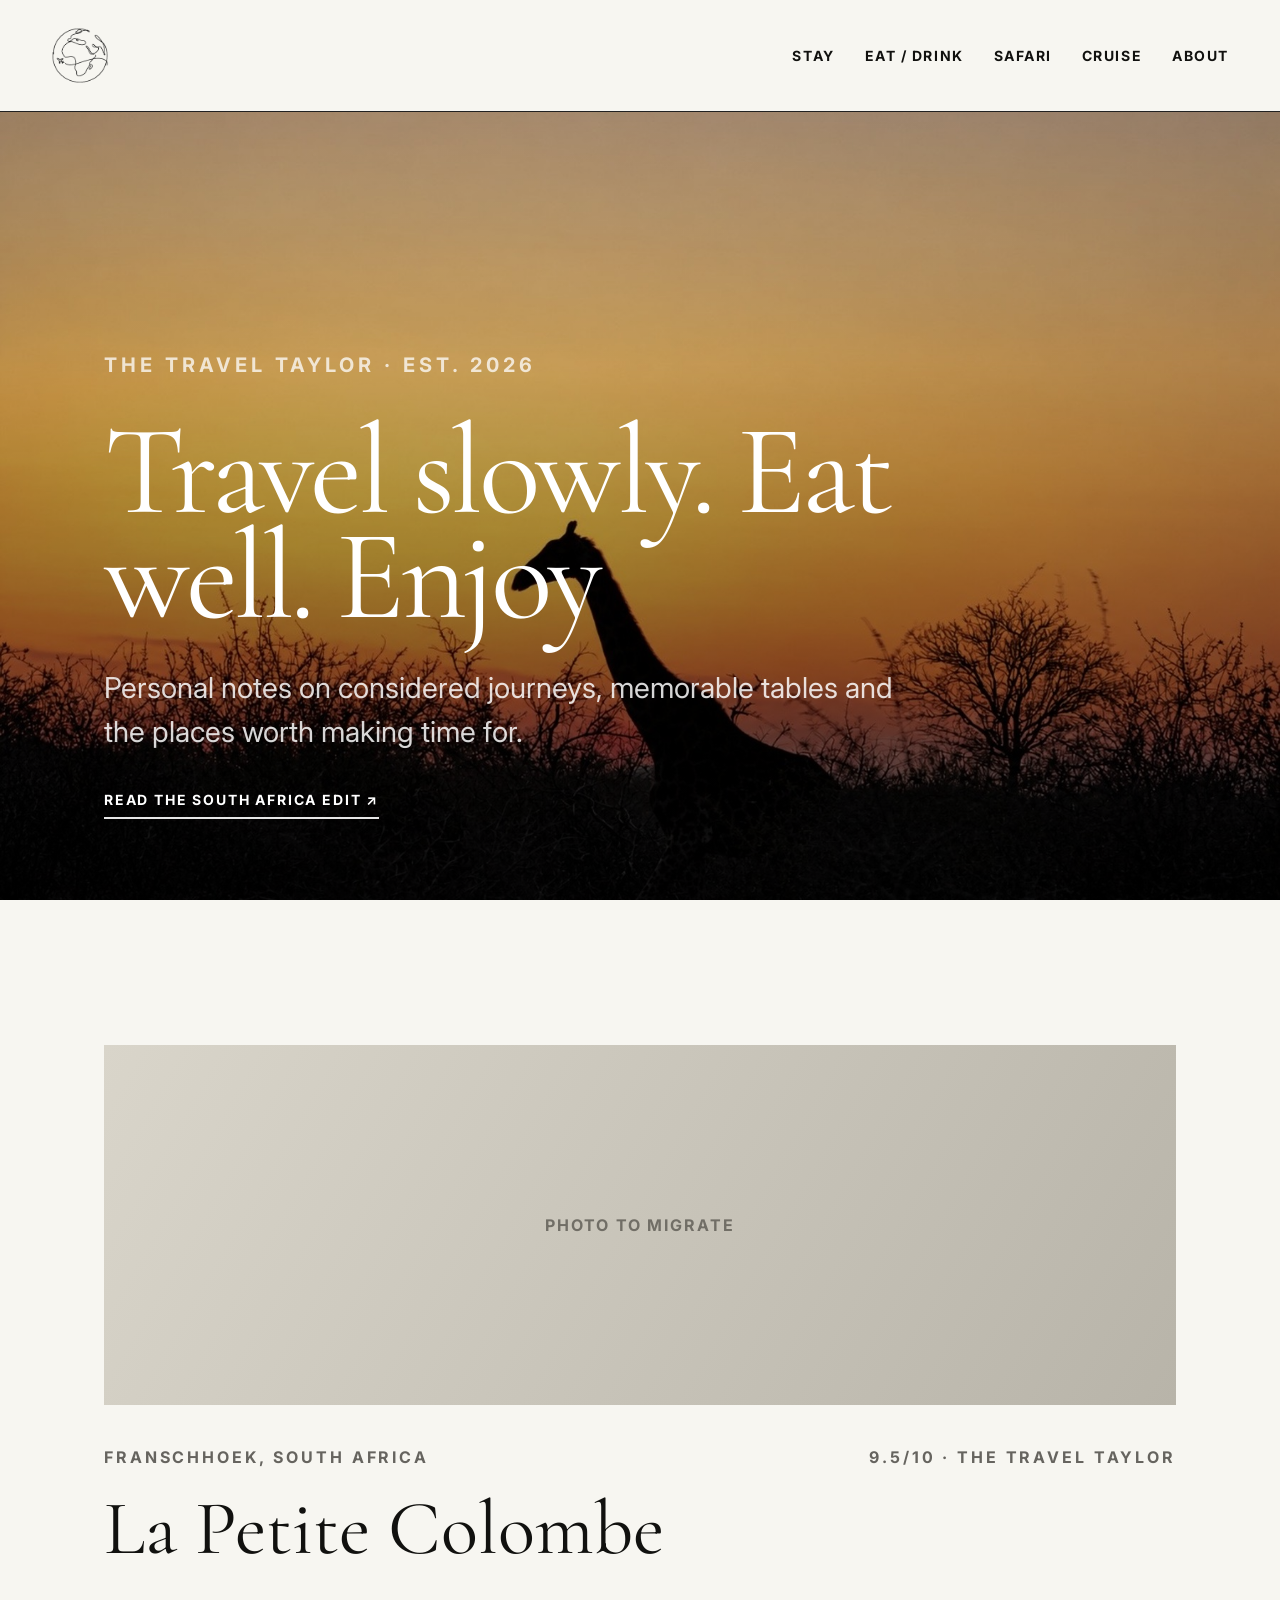
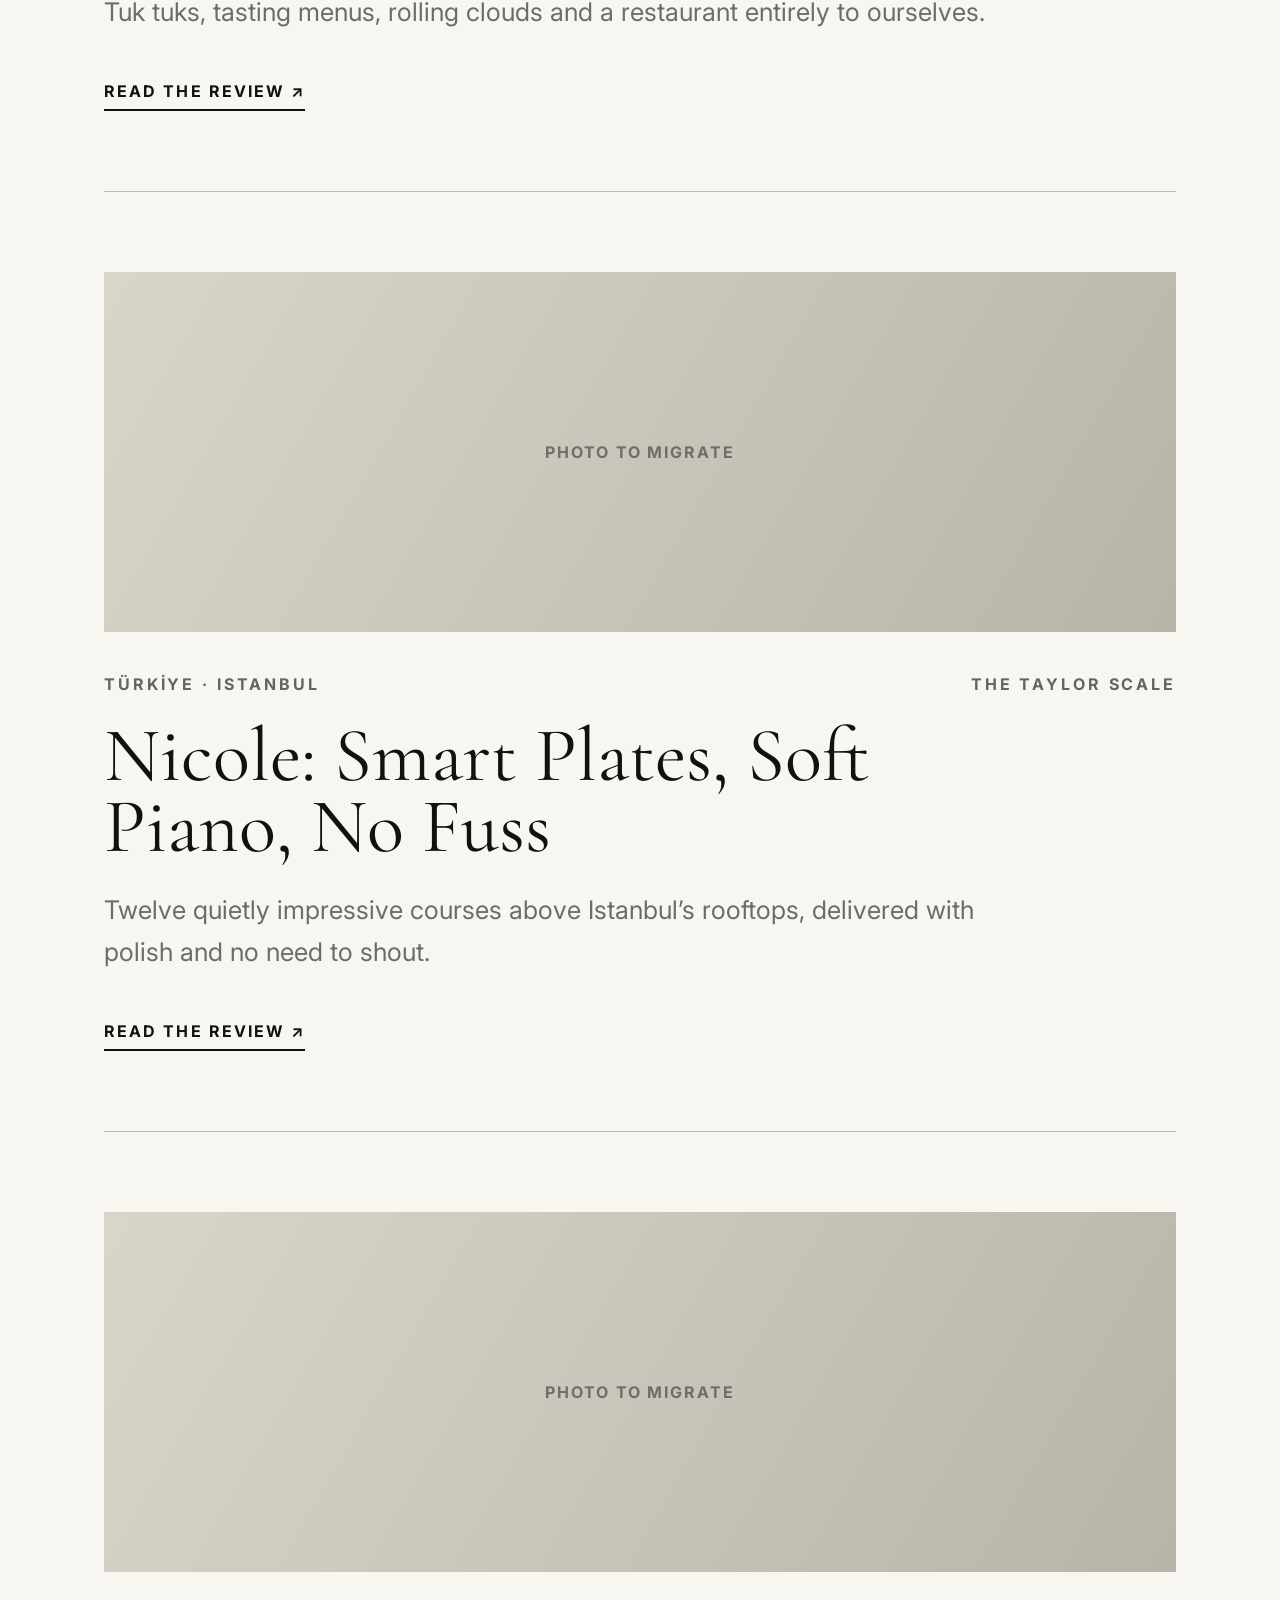
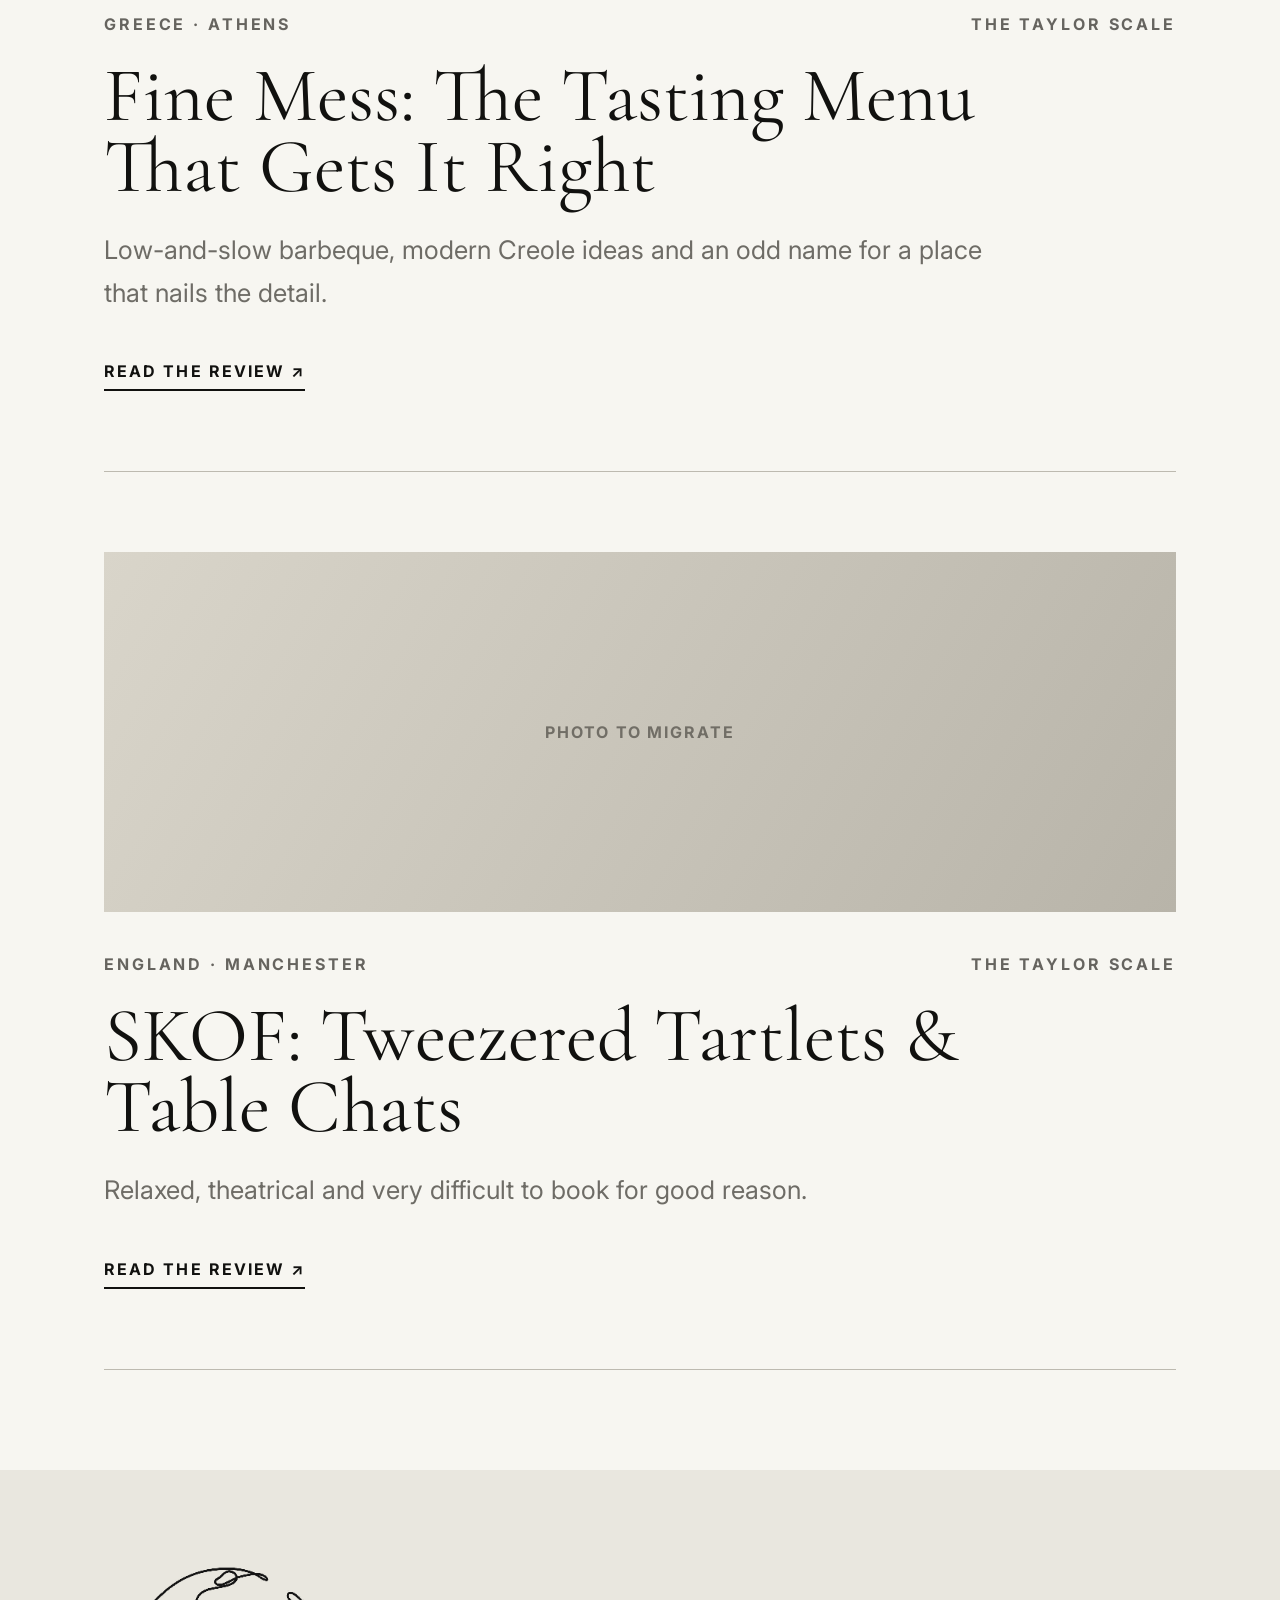
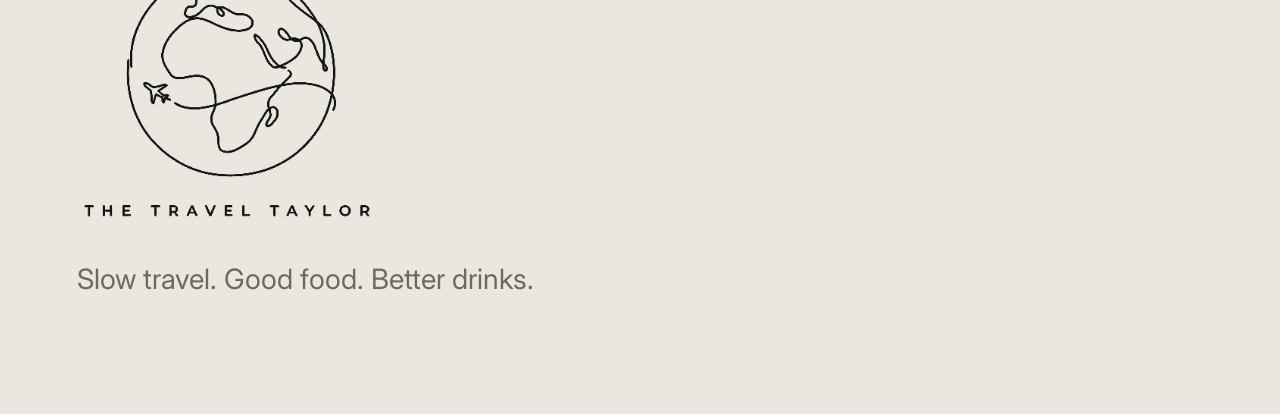
<file: index.html>
<!doctype html>
<html lang="en">
<head>
<meta charset="utf-8">
<meta name="viewport" content="width=device-width,initial-scale=1">
<meta name="description" content="The Travel Taylor — slow travel, good food, better drinks.">
<title>The Travel Taylor</title>
<link rel="preconnect" href="https://fonts.googleapis.com">
<link rel="preconnect" href="https://fonts.gstatic.com" crossorigin>
<link href="https://fonts.googleapis.com/css2?family=Cormorant+Garamond:wght@400;500&family=Inter:wght@400;600;700&display=swap" rel="stylesheet">
<link rel="stylesheet" href="styles.css">
</head>
<body>
<header class="site-header">
  <a class="brandmark" href="./" aria-label="The Travel Taylor home"><img src="logo-mark.png" alt=""></a>
  <nav>
    <a href="?view=stay">STAY</a>
    <a href="?view=eat">EAT / DRINK</a>
    <a href="?view=safari">SAFARI</a>
    <a href="?view=cruise">CRUISE</a>
    <a href="?view=about">ABOUT</a>
  </nav>
</header>
<main id="app"></main>
<footer>
  <img class="footer-logo" src="logo-full.png" alt="The Travel Taylor">
  <p>Slow travel. Good food. Better drinks.</p>
</footer>
<script src="app.js"></script>
</body>
</html>
</file>
<file: styles.css>
:root{
  --paper:#f7f6f1; --ink:#11110f; --muted:#6e6c66; --line:#bdbab0;
  --accent:#8c2f25; --footer:#e9e7df;
}
*{box-sizing:border-box}
html{scroll-behavior:smooth}
body{margin:0;background:var(--paper);color:var(--ink);font-family:Inter,Arial,sans-serif}
a{color:inherit;text-decoration:none}
.site-header{height:112px;padding:0 clamp(24px,4vw,56px);display:flex;align-items:center;justify-content:space-between;border-bottom:1px solid #222;position:sticky;top:0;background:rgba(247,246,241,.96);backdrop-filter:blur(10px);z-index:20}
.brandmark{width:58px;height:58px;display:grid;place-items:center;flex:0 0 auto}
.brandmark img{width:100%;height:100%;object-fit:contain;display:block}
nav{display:flex;gap:30px;font-size:14px;font-weight:700;letter-spacing:.11em}
main{min-height:60vh}
.hero{padding:120px clamp(24px,5vw,72px) 76px;max-width:1200px;margin:auto}
.kicker,.card-meta,.score-title{font-size:16px;font-weight:700;letter-spacing:.18em}
.hero h1,.card h2,.article-title,.article h2{font-family:"Cormorant Garamond",Georgia,serif;font-weight:400;line-height:.86;margin:.35em 0}
.hero h1{font-size:clamp(64px,9vw,132px);max-width:1000px}
.hero p{font-size:clamp(20px,2.2vw,31px);line-height:1.6;color:var(--muted);max-width:760px}
.rule{border-top:2px solid var(--ink);margin-top:70px}
.list{max-width:1200px;margin:auto;padding:30px clamp(24px,5vw,72px) 100px}
.card{padding:80px 0;border-bottom:1px solid var(--line)}
.image-placeholder{height:360px;background:linear-gradient(120deg,#d9d5ca,#b8b4a9);margin-bottom:42px;display:grid;place-items:center;color:#716e66;letter-spacing:.12em;font-weight:700}
.card-meta{display:flex;justify-content:space-between;color:#66645f;gap:25px}
.card h2{font-size:clamp(48px,6vw,78px);line-height:.92;max-width:900px}
.card p{font-size:clamp(19px,2vw,28px);line-height:1.65;color:var(--muted);max-width:900px}
.read-link{display:inline-block;margin-top:22px;border-bottom:2px solid var(--ink);padding-bottom:8px;font-weight:700;letter-spacing:.13em}
.about-copy{font-family:"Cormorant Garamond",Georgia,serif;font-size:clamp(26px,3.3vw,46px);line-height:1.42;max-width:940px;color:var(--ink)!important}
.article{max-width:1050px;margin:auto;padding:95px clamp(24px,5vw,64px)}
.article-title{font-size:clamp(66px,9vw,128px)}
.article-location{font-weight:700;letter-spacing:.16em;color:#65635e}
.article-lead{font-size:clamp(22px,2.5vw,34px);line-height:1.5;color:var(--muted);margin-bottom:70px}
.article h2{font-size:clamp(48px,6vw,76px);line-height:.95;margin-top:80px}
.article-body p{font-family:"Cormorant Garamond",Georgia,serif;font-size:clamp(25px,3vw,37px);line-height:1.45}
.score-block{margin-top:90px;border-top:3px solid var(--ink);padding-top:48px}
.score-row{border-top:1px solid var(--line);padding:40px 0;display:grid;grid-template-columns:220px 1fr;gap:36px}
.score-name{font-weight:700;letter-spacing:.12em}
.score-number{font-family:"Cormorant Garamond",Georgia,serif;color:var(--accent);font-size:62px;line-height:1}
.score-note{font-size:24px;line-height:1.45}
.overall{border-top:2px solid var(--ink);border-bottom:2px solid var(--ink);padding:54px 0;margin-top:20px}
.overall .number{font-family:"Cormorant Garamond",Georgia,serif;color:var(--accent);font-size:clamp(100px,16vw,180px);line-height:.8}
.back{font-family:"Cormorant Garamond",Georgia,serif;font-size:52px;margin-top:70px}
footer{background:var(--footer);padding:90px clamp(30px,6vw,80px)}
.footer-logo{width:min(300px,70vw);height:auto;display:block}
footer p{font-size:28px;color:#6c6962;margin-top:38px}
.card-img{width:100%;height:360px;object-fit:cover;margin-bottom:42px;display:block}
.article-hero{margin:0 0 80px}
.article-hero img{width:100%;height:auto;max-height:760px;object-fit:cover;display:block}
.article-photo{margin:58px 0}
.article-photo img{width:100%;height:auto;display:block}
.article-photo figcaption{margin-top:12px;font-size:13px;line-height:1.45;letter-spacing:.04em;color:var(--muted)}
.article-photo-pair{display:grid;grid-template-columns:1fr 1fr;gap:18px;margin:58px 0;align-items:start}
.article-photo-pair .article-photo{margin:0}
.article-photo-pair figcaption{font-size:12px}
.article-body > .article-photo:first-child,.article-body > .article-photo-pair:first-child{margin-top:0}
.article-body > .article-photo:last-child,.article-body > .article-photo-pair:last-child{margin-bottom:0}
.home-hero{min-height:calc(100svh - 112px);position:relative;display:flex;align-items:flex-end;background:linear-gradient(180deg,rgba(0,0,0,.16) 0%,rgba(0,0,0,.18) 32%,rgba(0,0,0,.62) 100%),url("home-hero.jpg") center center / cover no-repeat;color:#fff}
.home-hero-inner{width:100%;max-width:1200px;margin:0 auto;padding:clamp(70px,10vh,130px) clamp(24px,5vw,72px) clamp(72px,9vh,120px)}
.home-kicker{font-size:clamp(14px,1.7vw,20px);font-weight:700;letter-spacing:.20em;color:rgba(255,255,255,.75)}
.home-hero h1{font-family:"Cormorant Garamond",Georgia,serif;font-weight:400;font-size:clamp(70px,10vw,145px);line-height:.82;letter-spacing:-.035em;max-width:1000px;margin:.34em 0 .28em}
.home-hero p{max-width:790px;margin:0 0 28px;font-size:clamp(20px,2.25vw,31px);line-height:1.55;color:rgba(255,255,255,.84)}
.home-cta{display:inline-block;margin-top:8px;padding-bottom:9px;border-bottom:2px solid rgba(255,255,255,.9);font-weight:700;letter-spacing:.13em;font-size:14px}
.home-featured{padding-top:65px}
@media(max-width:720px){
  .site-header{height:106px;padding:0 18px}
  .brandmark{width:50px;height:50px}
  nav{gap:10px;font-size:10px;letter-spacing:.045em;white-space:nowrap}
  .hero{padding:110px 24px 50px}
  .hero h1{font-size:70px}
  .list{padding:10px 24px 80px}
  .image-placeholder{height:220px}
  .card{padding:64px 0}
  .card-meta{font-size:13px}
  .card h2{font-size:52px}
  .card-img{height:220px}
  .article{padding:70px 24px}
  .article-title{font-size:72px}
  .score-row{grid-template-columns:1fr;gap:16px}
  .score-number{font-size:58px}
  .article-hero{margin-bottom:56px}
  .article-photo{margin:42px 0}
  .article-photo-pair{gap:9px;margin:42px 0}
  .article-photo figcaption{font-size:11px;margin-top:8px}
  .home-hero{min-height:calc(100svh - 106px);background-position:50% center}
  .home-hero-inner{padding:95px 24px 74px}
  .home-kicker{font-size:13px}
  .home-hero h1{font-size:clamp(66px,18.5vw,92px);line-height:.84;max-width:650px;margin:.35em 0 .34em}
  .home-hero p{font-size:20px;line-height:1.55;max-width:600px}
  .home-cta{font-size:13px}
  .home-featured{padding-top:30px}
}
</file>
